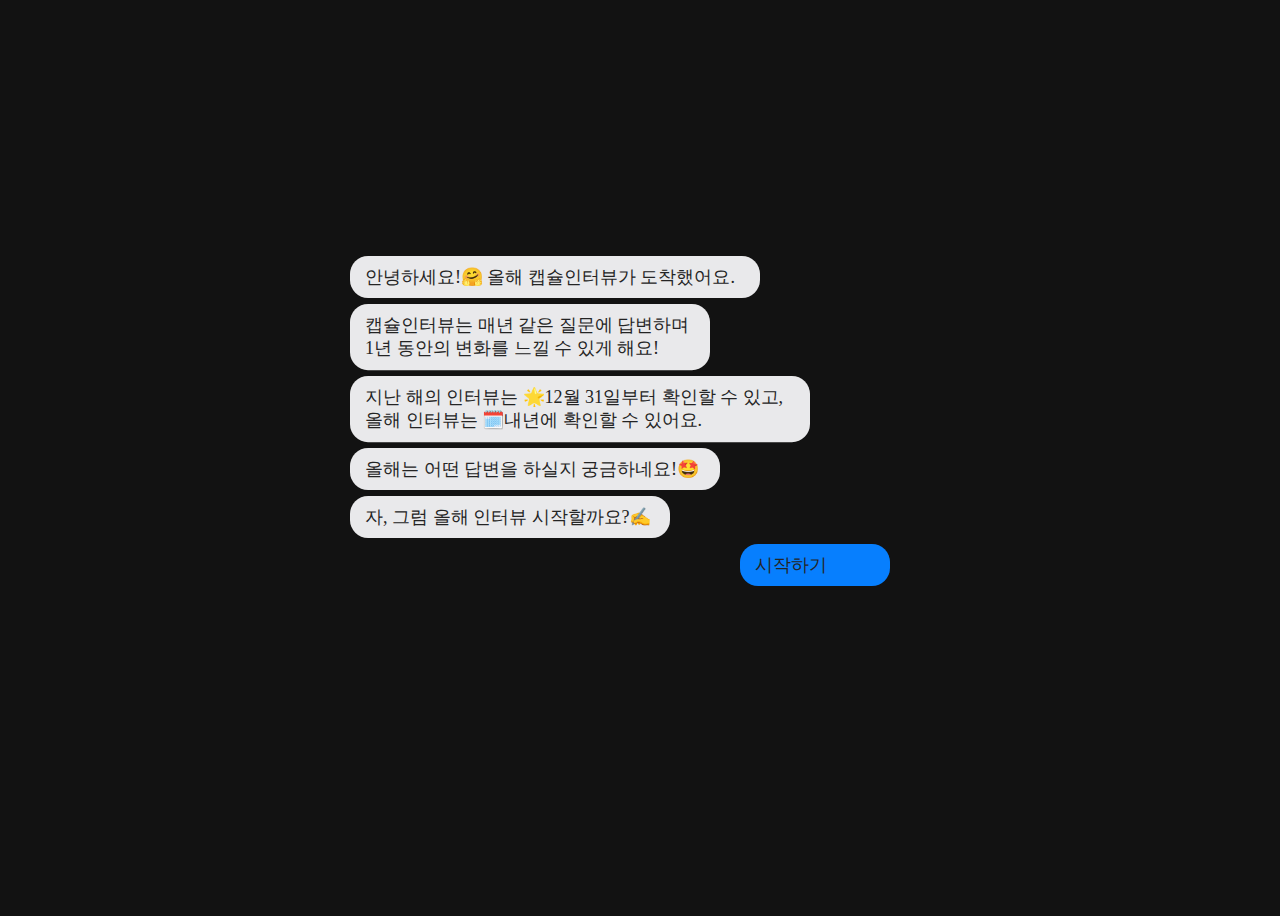
<file: index.html>
<!DOCTYPE html>
<html lang="en">
  <head>
    <meta charset="UTF-8" />
    <link rel="icon" type="image/svg+xml" href="favicon.svg" />
    <link rel="stylesheet" href="css/index_style.css" />
    <meta name="viewport" content="width=device-width, initial-scale=1.0" />
  </head>
  <body
    style="
      display: flex;
      align-items: center;
      justify-content: center;
      height: 100vh;
      overflow: hidden;
      background-color: #121212;
      color: #ffffff;
    "
  >
    <div class="container">
      <svg
        width="100%"
        height="400"
        viewBox="0 0 600 400"
        fill="none"
        xmlns="http://www.w3.org/2000/svg"
      >
        <!-- typing 1 -->
        <g transform="translate(10, 0)" class="typing-1">
          <rect x="8.27246" width="69.7276" height="42" rx="20.9774" />
          <circle cx="13.591" cy="33.091" r="7.68185" />
          <circle cx="3.54547" cy="41.9547" r="3.54547" />

          <circle cx="27.4778" cy="20.9773" r="5.02275" fill="#999999">
            <animate
              attributeName="opacity"
              values="0.5;1;0.5"
              dur="1s"
              repeatCount="indefinite"
            />
          </circle>
          <circle cx="42.8411" cy="20.9773" r="5.02275" fill="#999999">
            <animate
              attributeName="opacity"
              values="0.5;1;0.5"
              dur="1s"
              begin="0.2s"
              repeatCount="indefinite"
            />
          </circle>
          <circle cx="58.2054" cy="20.9773" r="5.02275" fill="#999999">
            <animate
              attributeName="opacity"
              values="0.5;1;0.5"
              dur="1s"
              begin="0.4s"
              repeatCount="indefinite"
            />
          </circle>
        </g>

        <!-- Hi -->
        <g transform="translate(10, 0)" class="msg-1">
          <rect width="410" height="42" rx="18.0355" />
          <text x="15" y="27">안녕하세요!🤗 올해 캡슐인터뷰가 도착했어요.</text>
        </g>

        <!-- typing 2 -->
        <g transform="translate(10, 48)" class="typing-2">
          <rect x="8.27246" width="69.7276" height="42" rx="20.9774" />
          <circle cx="13.591" cy="33.091" r="7.68185" />
          <circle cx="3.54547" cy="41.9547" r="3.54547" />

          <circle cx="27.4778" cy="20.9773" r="5.02275" fill="#999999">
            <animate
              attributeName="opacity"
              values="0.5;1;0.5"
              dur="1s"
              repeatCount="indefinite"
            />
          </circle>
          <circle cx="42.8411" cy="20.9773" r="5.02275" fill="#999999">
            <animate
              attributeName="opacity"
              values="0.5;1;0.5"
              dur="1s"
              begin="0.2s"
              repeatCount="indefinite"
            />
          </circle>
          <circle cx="58.2054" cy="20.9773" r="5.02275" fill="#999999">
            <animate
              attributeName="opacity"
              values="0.5;1;0.5"
              dur="1s"
              begin="0.4s"
              repeatCount="indefinite"
            />
          </circle>
        </g>

        <!-- about... -->
        <g transform="translate(10, 48)" class="msg-2">
          <rect width="360" height="66.1302" rx="18.0355" />
          <text x="15" y="27">캡슐인터뷰는 매년 같은 질문에 답변하며</text>
          <text x="15" y="50">1년 동안의 변화를 느낄 수 있게 해요!</text>
        </g>

        <!-- typing 3 -->
        <g transform="translate(10, 120)" class="typing-3">
          <rect x="8.27246" width="69.7276" height="42" rx="20.9774" />
          <circle cx="13.591" cy="33.091" r="7.68185" />
          <circle cx="3.54547" cy="41.9547" r="3.54547" />

          <circle cx="27.4778" cy="20.9773" r="5.02275" fill="#999999">
            <animate
              attributeName="opacity"
              values="0.5;1;0.5"
              dur="1s"
              repeatCount="indefinite"
            />
          </circle>
          <circle cx="42.8411" cy="20.9773" r="5.02275" fill="#999999">
            <animate
              attributeName="opacity"
              values="0.5;1;0.5"
              dur="1s"
              begin="0.2s"
              repeatCount="indefinite"
            />
          </circle>
          <circle cx="58.2054" cy="20.9773" r="5.02275" fill="#999999">
            <animate
              attributeName="opacity"
              values="0.5;1;0.5"
              dur="1s"
              begin="0.4s"
              repeatCount="indefinite"
            />
          </circle>
        </g>
        oo

        <!-- about2 -->
        <g transform="translate(10, 120)" class="msg-3">
          <rect width="460" height="66.1302" rx="18.0355" />
          <text x="15" y="27">
            지난 해의 인터뷰는 🌟12월 31일부터 확인할 수 있고,
          </text>
          <text x="15" y="50">올해 인터뷰는 🗓️내년에 확인할 수 있어요.</text>
        </g>

        <!-- typing 4 -->
        <g transform="translate(10, 192)" class="typing-4">
          <rect x="8.27246" width="69.7276" height="42" rx="20.9774" />
          <circle cx="13.591" cy="33.091" r="7.68185" />
          <circle cx="3.54547" cy="41.9547" r="3.54547" />

          <circle cx="27.4778" cy="20.9773" r="5.02275" fill="#999999">
            <animate
              attributeName="opacity"
              values="0.5;1;0.5"
              dur="1s"
              repeatCount="indefinite"
            />
          </circle>
          <circle cx="42.8411" cy="20.9773" r="5.02275" fill="#999999">
            <animate
              attributeName="opacity"
              values="0.5;1;0.5"
              dur="1s"
              begin="0.2s"
              repeatCount="indefinite"
            />
          </circle>
          <circle cx="58.2054" cy="20.9773" r="5.02275" fill="#999999">
            <animate
              attributeName="opacity"
              values="0.5;1;0.5"
              dur="1s"
              begin="0.4s"
              repeatCount="indefinite"
            />
          </circle>
        </g>

        <!-- Enter -->
        <g transform="translate(10, 192)" class="msg-4">
          <rect width="370" height="42" rx="18.0355" />
          <text x="15" y="27">올해는 어떤 답변을 하실지 궁금하네요!🤩</text>
        </g>

        <!-- typing 5 -->
        <g transform="translate(10, 240)" class="typing-5">
          <rect x="8.27246" width="69.7276" height="42" rx="20.9774" />
          <circle cx="13.591" cy="33.091" r="7.68185" />
          <circle cx="3.54547" cy="41.9547" r="3.54547" />

          <circle cx="27.4778" cy="20.9773" r="5.02275" fill="#999999">
            <animate
              attributeName="opacity"
              values="0.5;1;0.5"
              dur="1s"
              repeatCount="indefinite"
            />
          </circle>
          <circle cx="42.8411" cy="20.9773" r="5.02275" fill="#999999">
            <animate
              attributeName="opacity"
              values="0.5;1;0.5"
              dur="1s"
              begin="0.2s"
              repeatCount="indefinite"
            />
          </circle>
          <circle cx="58.2054" cy="20.9773" r="5.02275" fill="#999999">
            <animate
              attributeName="opacity"
              values="0.5;1;0.5"
              dur="1s"
              begin="0.4s"
              repeatCount="indefinite"
            />
          </circle>
        </g>

        <!-- Enter -->
        <g transform="translate(10, 240)" class="msg-5">
          <rect width="320" height="42" rx="18.0355" />
          <text x="15" y="27">자, 그럼 올해 인터뷰 시작할까요?✍️</text>
        </g>

        <!-- CTA -->
        <g transform="translate(400, 288)" class="msg-6" cursor="pointer">
          <rect width="150" height="42" rx="18.0355" class="cta-button" />
          <text x="15" y="27">시작하기</text>
        </g>
      </svg>
    </div>

    <script type="module">
      document.addEventListener("DOMContentLoaded", () => {
        const ctaButton = document.querySelector(".cta-button");
        ctaButton.addEventListener("click", () => {
          window.location.href = "chat.html";
        });
      });
    </script>
  </body>
</html>
</file>
<file: css/index_style.css>
rect {
  fill: #e9e9eb;
}
a {
  fill: #077ffe;
}
text {
  fill: #242424;
  font-size: 18px;
  font-family: "-apple-system", "BlinkMacSystemFont", "Segoe UI", "Roboto",
    "Oxygen", "Ubuntu", "Cantarell", "Fira Sans", "Droid Sans", "Helvetica Neue",
    "sans-serif";
}

.typing-1 {
  opacity: 0;
  animation: fade-in-out 1.5s;
}

.msg-1 {
  animation: wait 1.7s, msg-1 0.2s 1.7s;
}

.typing-2 {
  opacity: 0;
  animation: wait 2.5s, fade-in-out 1.5s 2.5s;
}

.msg-2 {
  animation: wait 4.2s, msg-2 0.2s 4.2s;
}

.typing-3 {
  opacity: 0;
  animation: wait 5s, fade-in-out 1.5s 5s;
}

.msg-3 {
  animation: wait 6.7s, msg-3 0.2s 6.7s;
}

.typing-4 {
  opacity: 0;
  animation: wait 7.5s, fade-in-out 1.5s 7.5s;
}

.msg-4 {
  animation: wait 9.2s, msg-4 0.2s 9.2s;
}

.typing-5 {
  opacity: 0;
  animation: wait 10s, fade-in-out 1.5s 10s;
}

.msg-5 {
  animation: wait 11.7s, msg-5 0.2s 11.7s;
}

.typing-6 {
  opacity: 0;
  animation: wait 12.5s, fade-in-out 1.5s 12.5s;
}

.msg-6 {
  animation: wait 12.5s, msg-6 0.2s 12.5s;
}

@keyframes wait {
  0%,
  100% {
    opacity: 0;
  }
}

@keyframes fade-in-out {
  0%,
  100% {
    opacity: 0;
  }
  25%,
  90% {
    opacity: 1;
  }
}

@keyframes msg-1 {
  0% {
    opacity: 0;
    transform: translate(10px, 5px);
  }
  100% {
    opacity: 1;
    transform: translate(10px, 0);
  }
}

@keyframes msg-2 {
  0% {
    opacity: 0;
    transform: translate(10px, 53px);
  }
  100% {
    opacity: 1;
    transform: translate(10px, 48px);
  }
}

@keyframes msg-3 {
  0% {
    opacity: 0;
    transform: translate(10px, 125px);
  }
  100% {
    opacity: 1;
    transform: translate(10px, 120px);
  }
}

@keyframes msg-4 {
  0% {
    opacity: 0;
    transform: translate(10px, 197px);
  }
  100% {
    opacity: 1;
    transform: translate(10px, 192px);
  }
}

@keyframes msg-5 {
  0% {
    opacity: 0;
    transform: translate(10px, 245px);
  }
  100% {
    opacity: 1;
    transform: translate(10px, 240px);
  }
}

@keyframes msg-6 {
  0% {
    opacity: 0;
    transform: translate(400px, 285px);
  }
  100% {
    opacity: 1;
    transform: translate(400px, 288px);
  }
}

@media (prefers-color-scheme: dark) {
  rect {
    fill: #3b3b3d;
  }
  text {
    fill: #dcdcdc;
  }
  a {
    fill: #0c82f9;
  }
}

.cta-button {
  fill: #077ffe !important;
}
</file>
